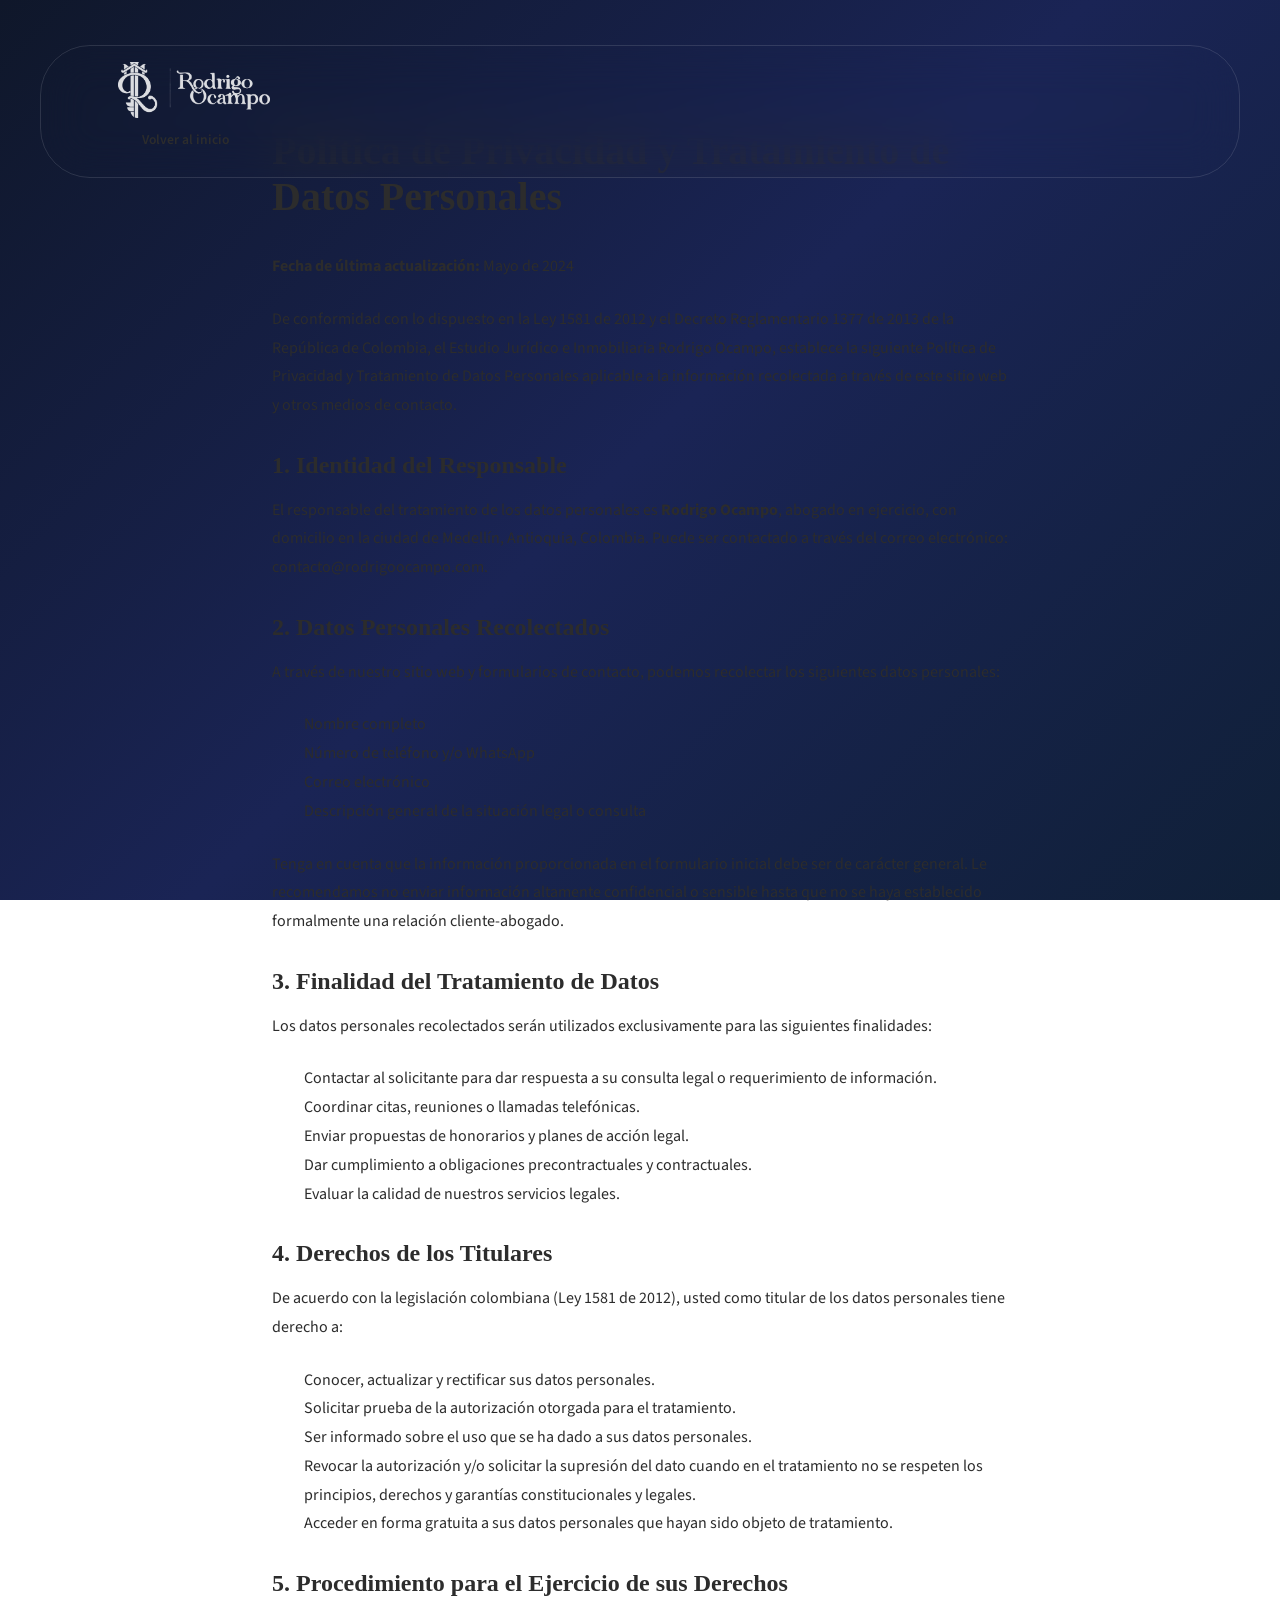
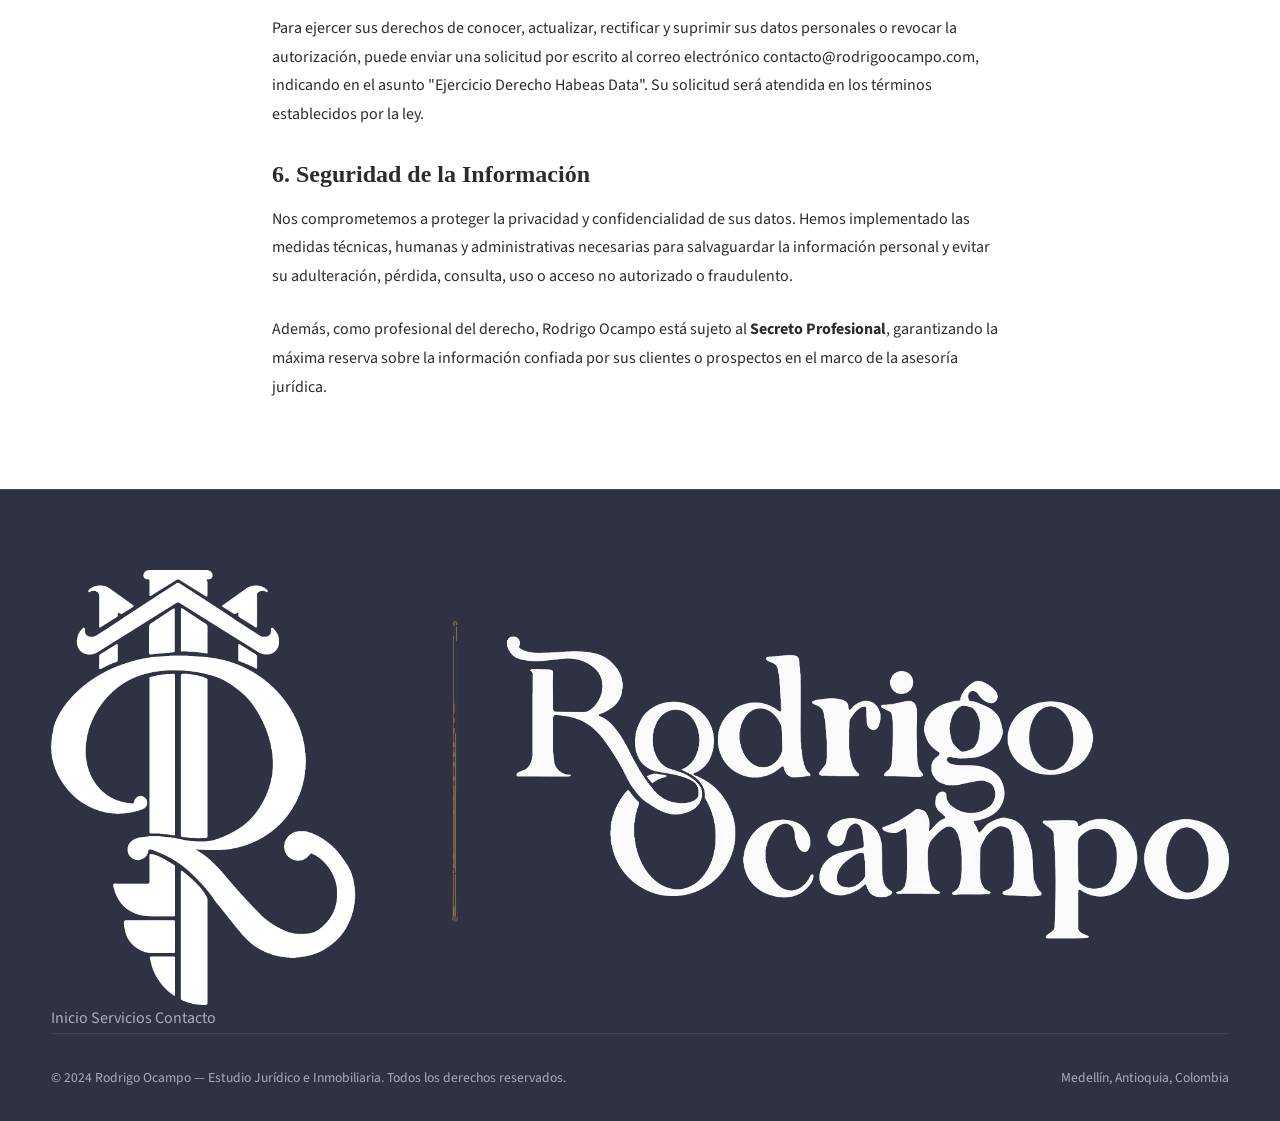
<file: Landing Page Rodrigo Ocampo/privacy.html>
<!DOCTYPE html>
<html lang="es">
<head>
    <meta charset="UTF-8">
    <meta name="viewport" content="width=device-width,initial-scale=1">
    <title>Política de Privacidad | Rodrigo Ocampo</title>
    <link href="https://fonts.googleapis.com/css2?family=Source+Sans+Pro:wght@400;600;700&display=swap" rel="stylesheet">
    <link rel="stylesheet" href="styles.css">
    <link rel="icon" href="assets/img/logo-icon.png" type="image/png">
    <style>
        .privacy-content {
            padding: 8rem 0 4rem;
            max-width: 800px;
            margin: 0 auto;
        }
        .privacy-content h1 {
            color: var(--color-primary);
            margin-bottom: 2rem;
            font-size: 2.5rem;
        }
        .privacy-content h2 {
            color: var(--color-secondary);
            margin-top: 2rem;
            margin-bottom: 1rem;
            font-size: 1.5rem;
        }
        .privacy-content p, .privacy-content ul {
            margin-bottom: 1.5rem;
            line-height: 1.8;
            color: var(--color-text);
        }
        .privacy-content ul {
            padding-left: 2rem;
        }
    </style>
</head>
<body>

<!-- HEADER -->
<header class="site-header" id="header" style="background-color: var(--color-primary);">
    <div class="container">
        <a href="index.html"><img src="assets/img/logo-lateral.png" alt="Rodrigo Ocampo" class="header-logo"></a>
        <div class="header-cta">
            <a href="index.html" class="btn btn-primary btn-sm">Volver al inicio</a>
        </div>
    </div>
</header>

<!-- PRIVACY CONTENT -->
<section class="privacy-content">
    <div class="container">
        <h1>Política de Privacidad y Tratamiento de Datos Personales</h1>
        <p><strong>Fecha de última actualización:</strong> Mayo de 2024</p>
        
        <p>De conformidad con lo dispuesto en la Ley 1581 de 2012 y el Decreto Reglamentario 1377 de 2013 de la República de Colombia, el Estudio Jurídico e Inmobiliaria Rodrigo Ocampo, establece la siguiente Política de Privacidad y Tratamiento de Datos Personales aplicable a la información recolectada a través de este sitio web y otros medios de contacto.</p>

        <h2>1. Identidad del Responsable</h2>
        <p>El responsable del tratamiento de los datos personales es <strong>Rodrigo Ocampo</strong>, abogado en ejercicio, con domicilio en la ciudad de Medellín, Antioquia, Colombia. Puede ser contactado a través del correo electrónico: contacto@rodrigoocampo.com.</p>

        <h2>2. Datos Personales Recolectados</h2>
        <p>A través de nuestro sitio web y formularios de contacto, podemos recolectar los siguientes datos personales:</p>
        <ul>
            <li>Nombre completo</li>
            <li>Número de teléfono y/o WhatsApp</li>
            <li>Correo electrónico</li>
            <li>Descripción general de la situación legal o consulta</li>
        </ul>
        <p>Tenga en cuenta que la información proporcionada en el formulario inicial debe ser de carácter general. Le recomendamos no enviar información altamente confidencial o sensible hasta que no se haya establecido formalmente una relación cliente-abogado.</p>

        <h2>3. Finalidad del Tratamiento de Datos</h2>
        <p>Los datos personales recolectados serán utilizados exclusivamente para las siguientes finalidades:</p>
        <ul>
            <li>Contactar al solicitante para dar respuesta a su consulta legal o requerimiento de información.</li>
            <li>Coordinar citas, reuniones o llamadas telefónicas.</li>
            <li>Enviar propuestas de honorarios y planes de acción legal.</li>
            <li>Dar cumplimiento a obligaciones precontractuales y contractuales.</li>
            <li>Evaluar la calidad de nuestros servicios legales.</li>
        </ul>

        <h2>4. Derechos de los Titulares</h2>
        <p>De acuerdo con la legislación colombiana (Ley 1581 de 2012), usted como titular de los datos personales tiene derecho a:</p>
        <ul>
            <li>Conocer, actualizar y rectificar sus datos personales.</li>
            <li>Solicitar prueba de la autorización otorgada para el tratamiento.</li>
            <li>Ser informado sobre el uso que se ha dado a sus datos personales.</li>
            <li>Revocar la autorización y/o solicitar la supresión del dato cuando en el tratamiento no se respeten los principios, derechos y garantías constitucionales y legales.</li>
            <li>Acceder en forma gratuita a sus datos personales que hayan sido objeto de tratamiento.</li>
        </ul>

        <h2>5. Procedimiento para el Ejercicio de sus Derechos</h2>
        <p>Para ejercer sus derechos de conocer, actualizar, rectificar y suprimir sus datos personales o revocar la autorización, puede enviar una solicitud por escrito al correo electrónico contacto@rodrigoocampo.com, indicando en el asunto "Ejercicio Derecho Habeas Data". Su solicitud será atendida en los términos establecidos por la ley.</p>

        <h2>6. Seguridad de la Información</h2>
        <p>Nos comprometemos a proteger la privacidad y confidencialidad de sus datos. Hemos implementado las medidas técnicas, humanas y administrativas necesarias para salvaguardar la información personal y evitar su adulteración, pérdida, consulta, uso o acceso no autorizado o fraudulento.</p>
        <p>Además, como profesional del derecho, Rodrigo Ocampo está sujeto al <strong>Secreto Profesional</strong>, garantizando la máxima reserva sobre la información confiada por sus clientes o prospectos en el marco de la asesoría jurídica.</p>
    </div>
</section>

<!-- FOOTER -->
<footer class="site-footer" id="footer">
    <div class="container">
        <div class="footer-top">
            <img src="assets/img/logo-lateral.png" alt="Rodrigo Ocampo" class="footer-logo">
            <div class="footer-links">
                <a href="index.html#inicio">Inicio</a>
                <a href="index.html#servicios">Servicios</a>
                <a href="index.html#contacto">Contacto</a>
            </div>
        </div>
        <div class="footer-bottom">
            <span>&copy; 2024 Rodrigo Ocampo — Estudio Jurídico e Inmobiliaria. Todos los derechos reservados.</span>
            <span>Medellín, Antioquia, Colombia</span>
        </div>
    </div>
</footer>

<script src="script.js"></script>
</body>
</html>
</file>
<file: Landing Page Rodrigo Ocampo/styles.css>
/* Main Styles */

/* --- RESET & BASE --- */
*,*::before,*::after{box-sizing:border-box;margin:0;padding:0}
html{scroll-behavior:smooth;font-size:16px}
body{font-family:'Source Sans Pro',sans-serif;color:#2c2c2c;background:linear-gradient(135deg,#0f172a 0%,#1a2455 50%,#102038 100%);background-attachment:fixed;line-height:1.7;overflow-x:hidden}
img{max-width:100%;display:block}
a{text-decoration:none;color:inherit;transition:all .3s ease}
ul{list-style:none}
button{border:none;cursor:pointer;font-family:inherit}

/* --- CSS CUSTOM PROPERTIES --- */
:root{
  --navy-dark:#172041;
  --navy:#1b2d66;
  --navy-light:#243a7a;
  --gold:#c5a763;
  --gold-light:#d4bc82;
  --gold-dark:#a8893e;
  --taupe:#92786f;
  --bg:#f5f2ed;
  --bg-alt:#eae5dd;
  --bg-card:#f0ece6;
  --text:#2c2c2c;
  --text-light:#6b6b6b;
  --white:#ffffff;
  --font-heading:'Playfair Display',serif;
  --font-body:'Source Sans Pro',sans-serif;
  --radius:12px;
  --radius-lg:20px;
  --radius-pill:50px;
  --transition:.35s cubic-bezier(.4,0,.2,1);
  --shadow:0 4px 24px rgba(0,0,0,.06);
  --shadow-lg:0 8px 40px rgba(0,0,0,.1);
  --container:1200px;
  --space-xs:.5rem;
  --space-sm:1rem;
  --space-md:2rem;
  --space-lg:3rem;
  --space-xl:5rem;
  --space-2xl:7rem;
}

/* --- TYPOGRAPHY --- */
h1,h2,h3,h4,h5{font-family:var(--font-heading);font-weight:700;line-height:1.15;color:var(--white)}
h1{font-size:clamp(2.4rem,5vw,4rem)}
h2{font-size:clamp(2rem,4vw,3.2rem)}
h3{font-size:clamp(1.2rem,2vw,1.5rem)}
.gold{color:var(--gold)}

/* --- CONTAINER --- */
.container{width:min(var(--container),92%);margin-inline:auto}

/* --- BUTTONS --- */
.btn{display:inline-flex;align-items:center;gap:.6rem;font-family:var(--font-body);font-weight:600;font-size:.95rem;padding:.9em 2em;border-radius:var(--radius-pill);transition:var(--transition);cursor:pointer;text-decoration:none;border:2px solid transparent}
.btn-gold{background:var(--gold);color:var(--white);border-color:var(--gold);box-shadow:0 8px 32px rgba(201,168,76,0.45)}
.btn-gold:hover{background:var(--gold-dark);border-color:var(--gold-dark);transform:translateY(-2px);box-shadow:0 16px 48px rgba(201,168,76,0.6)}
.btn-outline{background:transparent;color:var(--navy-dark);border:2px solid var(--navy-dark)}
.btn-outline:hover{background:var(--navy-dark);color:var(--white);transform:translateY(-2px)}
.btn-outline-light{background:transparent;color:var(--white);border:2px solid rgba(255,255,255,.3)}
.btn-outline-light:hover{background:rgba(255,255,255,.1);border-color:rgba(255,255,255,.6)}
.btn-whatsapp{background:#25d366;color:var(--white);border-color:#25d366}
.btn-whatsapp:hover{background:#20bd5a;border-color:#20bd5a;transform:translateY(-2px)}
.btn-arrow{width:2.6rem;height:2.6rem;border-radius:50%;background:var(--white);display:inline-flex;align-items:center;justify-content:center;flex-shrink:0;transition:var(--transition)}
.btn-arrow svg{width:1rem;height:1rem;transform:rotate(-45deg)}
.btn-gold .btn-arrow{background:rgba(255,255,255,.25)}
.btn-gold:hover .btn-arrow{background:rgba(255,255,255,.4)}

/* --- SECTION TAG --- */
.section-tag{display:inline-flex;padding:.45em 1.2em;border:1px solid rgba(197,167,99,.3);border-radius:var(--radius-pill);font-size:.8rem;font-weight:600;letter-spacing:.08em;text-transform:uppercase;color:var(--gold);margin-bottom:var(--space-md);background:rgba(197,167,99,.1)}

/* --- TOP BAR --- */
.top-bar{position:absolute;top:0;left:0;width:100%;background:rgba(255,255,255,0.03);border-bottom:1px solid rgba(255,255,255,0.08);color:rgba(255,255,255,0.8);font-size:0.85rem;padding:0.4rem 0;z-index:1001}
.top-bar-inner{display:flex;justify-content:flex-end;align-items:center;gap:1.5rem}
.top-bar-item{display:flex;align-items:center;gap:0.4rem}
.top-bar-item a{font-weight:600;letter-spacing:0.5px;transition:var(--transition)}
.top-bar-item a:hover{color:var(--gold)}
.top-bar-item svg{color:var(--gold)}
.top-bar-social{gap:1rem;margin-left:1rem;padding-left:1.5rem;border-left:1px solid rgba(255,255,255,0.15)}
.top-bar-social a{color:rgba(255,255,255,0.8);display:flex;align-items:center;justify-content:center}
.top-bar-social a:hover{color:var(--gold);transform:scale(1.1)}

/* --- HEADER --- */
.site-header{position:fixed;top:2.8rem;left:50%;transform:translateX(-50%);width:min(1200px,95%);z-index:1000;padding:1rem 2rem;transition:var(--transition);background:rgba(255,255,255,0.07);backdrop-filter:blur(24px);-webkit-backdrop-filter:blur(24px);border:1px solid rgba(255,255,255,0.12);border-radius:50px}
.site-header.scrolled{top:1rem;padding:0.8rem 2rem;background:rgba(255,255,255,0.1);box-shadow:0 8px 32px rgba(0,0,0,0.2)}
.header-inner{position:relative;z-index:5;display:flex;align-items:center;justify-content:space-between;width:100%}
.header-logo{height:3.5rem;width:auto;filter:brightness(0) invert(1) opacity(0.85);transition:var(--transition)}
.header-logo:hover{opacity:1}
.header-nav{display:flex;align-items:center;gap:2.5rem}
.header-nav a{color:rgba(255,255,255,.8);font-weight:500;font-size:.9rem;transition:var(--transition)}
.header-nav a:hover{color:var(--gold-light)}
.header-cta .btn{padding:.6em 1.6em;font-size:.85rem}
.hamburger{display:none;flex-direction:column;gap:5px;cursor:pointer;padding:4px;z-index:1001;background:transparent;border:none;-webkit-tap-highlight-color:transparent;outline:none}
.hamburger span{width:24px;height:2px;background:var(--white);transition:var(--transition);display:block}
.hamburger.active span:nth-child(1){transform:rotate(45deg) translate(5px,5px)}
.hamburger.active span:nth-child(2){opacity:0}
.hamburger.active span:nth-child(3){transform:rotate(-45deg) translate(5px,-5px)}

/* Mobile nav overlay */
.mobile-nav{position:fixed;top:0;left:0;width:100%;height:100vh;background:rgba(23,32,65,.97);backdrop-filter:blur(20px);display:flex;flex-direction:column;align-items:center;justify-content:center;gap:2rem;z-index:999;opacity:0;pointer-events:none;transition:var(--transition)}
.mobile-nav.active{opacity:1;pointer-events:all}
.mobile-nav a{color:var(--white);font-family:var(--font-heading);font-size:1.8rem;transition:var(--transition)}
.mobile-nav a:hover{color:var(--gold)}

/* --- HERO --- */
.hero{position:relative;padding-top:60px;overflow:hidden;color:var(--white);background:url('assets/img/hero-bg-law.png') center/cover no-repeat;padding-bottom:var(--space-xl)}
.hero::before{content:'';position:absolute;top:0;left:0;width:100%;height:100%;background:linear-gradient(135deg, rgba(15,23,42,0.6) 0%, rgba(26,36,85,0.5) 50%, rgba(16,32,56,0.6) 100%);z-index:0}
.glass-blob{position:fixed;border-radius:50%;filter:blur(100px);z-index:0;opacity:0.5;pointer-events:none}
.blob-1{top:-5%;left:-5%;width:600px;height:600px;background:#1e3a8a;}
.blob-2{top:50%;right:-5%;width:500px;height:500px;background:#c5a763;opacity:0.2;}
.blob-3{bottom:10%;left:25%;width:700px;height:700px;background:#172041;}
.blob-4{width:600px;height:600px;background:#1a3a8f;top:5%;right:-150px;opacity:0.45;filter:blur(110px);}

.hero .container, .hero-stats-bar{position:relative;z-index:5}
.glass-card{background:rgba(255,255,255,0.08);backdrop-filter:blur(20px);-webkit-backdrop-filter:blur(20px);border:1px solid rgba(255,255,255,0.15);border-radius:24px;padding:var(--space-xl);margin:var(--space-sm) 0}

.hero-inner{display:grid;grid-template-columns:1fr 1fr;gap:4rem;align-items:center;min-height:60vh}
.hero-content{padding-bottom:3rem}
.hero-badge{display:inline-flex;align-items:center;gap:0.6rem;background:rgba(255,255,255,0.1);border:1px solid rgba(255,255,255,0.2);padding:0.4rem 1.2rem;border-radius:2rem;font-size:0.85rem;margin-bottom:1.5rem;color:rgba(255,255,255,0.9)}
.badge-dot{display:inline-block;width:8px;height:8px;border-radius:50%;background:#25d366;box-shadow:0 0 0 0 rgba(37,211,102,0.7);animation:pulse 2s infinite;}
@keyframes pulse{
  0%{box-shadow:0 0 0 0 rgba(37,211,102,0.7)}
  70%{box-shadow:0 0 0 8px rgba(37,211,102,0)}
  100%{box-shadow:0 0 0 0 rgba(37,211,102,0)}
}
.hero-title{font-family:var(--font-heading);font-size:clamp(2rem, 3vw, 3rem);line-height:1.1;margin-bottom:1.5rem;color:var(--white)}
.hero-tagline{font-size:clamp(1.1rem, 1.5vw, 1.25rem);color:rgba(255,255,255,0.8);max-width:500px;margin-bottom:2.5rem;line-height:1.6}
.hero-cta{display:flex}
.btn-hero-pill{display:inline-flex;align-items:center;background:var(--white);padding:0.4rem 0.4rem 0.4rem 1.5rem;border-radius:3rem;text-decoration:none;transition:var(--transition);color:var(--navy-dark)}
.btn-hero-pill .btn-text{font-weight:700;font-size:1rem;margin-right:1rem}
.btn-hero-pill .btn-circle-arrow{display:flex;align-items:center;justify-content:center;background:var(--gold);color:var(--white);width:40px;height:40px;border-radius:50%;transition:var(--transition)}
.btn-hero-pill:hover{transform:translateY(-3px);box-shadow:0 10px 20px rgba(0,0,0,0.2)}
.btn-hero-pill:hover .btn-circle-arrow{background:var(--gold-light);transform:rotate(45deg)}

/* --- HERO SOCIAL LINKS --- */
.social-links {
  display: flex;
  align-items: center;
  gap: 12px;
  margin-top: 24px;
  flex-wrap: wrap;
}
.social-label {
  font-size: 0.75rem;
  letter-spacing: 1.5px;
  text-transform: uppercase;
  color: rgba(255,255,255,0.45);
  margin-right: 4px;
}
.social-btn {
  display: flex;
  align-items: center;
  gap: 8px;
  padding: 10px 18px;
  border-radius: 40px;
  font-size: 0.82rem;
  font-weight: 700;
  text-decoration: none;
  letter-spacing: 0.5px;
  transition: all 0.3s;
  background: rgba(255,255,255,0.08);
  backdrop-filter: blur(10px);
  border: 1px solid rgba(255,255,255,0.15);
  color: white;
}
.social-btn:hover { transform: translateY(-2px); }
.linkedin:hover  { background: rgba(0,119,181,0.4);  border-color: #0077b5; }
.instagram:hover { background: rgba(228,64,95,0.4);  border-color: #e4405f; }

.hero-photo-wrapper{position:relative;height:100%;min-height:500px;display:flex;align-items:flex-end;justify-content:center}
.hero-photo{position:absolute;bottom:-80px;right:-40px;height:120%;width:auto;z-index:2;display:flex;align-items:flex-end;justify-content:center;pointer-events:none}
.hero-photo img{height:100%;width:auto;display:block;border-radius:0;-webkit-mask-image:linear-gradient(to top, transparent 0%, rgba(0,0,0,1) 15%);mask-image:linear-gradient(to top, transparent 0%, rgba(0,0,0,1) 15%);object-fit:contain}

/* HERO STATS */
.hero-stats-bar{margin:0 auto var(--space-md) auto;max-width:min(var(--container),92%);border-radius:20px;background:rgba(255,255,255,0.06);backdrop-filter:blur(24px);-webkit-backdrop-filter:blur(24px);border:1px solid rgba(255,255,255,0.1);padding:var(--space-md) var(--space-lg);position:relative;z-index:10}
.hero-stats-grid{display:grid;grid-template-columns:repeat(4,1fr);gap:1.5rem}
.hero-stat{display:flex;align-items:center;gap:1rem;position:relative}
.hero-stat:not(:last-child)::after{content:'';position:absolute;right:-0.75rem;top:10%;height:80%;width:1px;background:rgba(255,255,255,0.1)}
.hero-stat-icon{color:var(--white);opacity:0.8;display:flex;align-items:center}
.hero-stat-info{display:flex;flex-direction:column;text-align:left}
.hero-stat-number{font-family:var(--font-heading);font-size:2.2rem;font-weight:700;color:var(--white);line-height:1}
.hero-stat-number span{font-size:1.5rem;font-weight:400;color:var(--gold)}
.hero-stat-label{font-size:0.85rem;color:rgba(255,255,255,0.7);margin-top:0.3rem}
.stats-bar{display:none}

/* --- ABOUT --- */
.about{padding:var(--space-2xl) 0;background:transparent;position:relative;z-index:2;overflow:hidden}
.about::before{content:'';position:absolute;top:0;left:0;width:100%;height:100%;background:linear-gradient(to bottom, #111a3b 0%, transparent 20%, transparent 80%, #111a3b 100%), url('assets/img/bg-law-1.png') center/cover no-repeat fixed;opacity:0.15;z-index:-1;filter:grayscale(100%)}
.about-content{text-align:center;max-width:900px;margin:0 auto;background:rgba(255,255,255,0.06);backdrop-filter:blur(20px);-webkit-backdrop-filter:blur(20px);border:1px solid rgba(255,255,255,0.12);border-radius:24px;padding:var(--space-xl)}
.about-title{font-size:clamp(2rem,4vw,3rem);line-height:1.3;margin-bottom:var(--space-md);color:var(--white)}
.about-title .inline-img{display:inline-block;width:clamp(60px,8vw,100px);height:clamp(30px,4vw,45px);border-radius:var(--radius-pill);overflow:hidden;vertical-align:middle;margin:0 .3rem;position:relative;top:-2px}
.about-title .inline-img img{width:100%;height:100%;object-fit:cover}
.about-text{color:rgba(255,255,255,0.7);font-size:1.05rem;line-height:1.8;margin-bottom:var(--space-lg);max-width:700px;margin-inline:auto}
.about-buttons{display:flex;gap:var(--space-sm);justify-content:center;flex-wrap:wrap}

/* --- SERVICES --- */
.services{padding:var(--space-2xl) 0;background:transparent;position:relative;z-index:2;overflow:hidden}
.services::before{content:'';position:absolute;top:0;left:0;width:100%;height:100%;background:linear-gradient(to bottom, #111a3b 0%, transparent 20%, transparent 80%, #111a3b 100%), url('assets/img/bg-law-2.png') center/cover no-repeat fixed;opacity:0.12;z-index:-1;filter:grayscale(100%)}
.services-header{text-align:center;margin-bottom:var(--space-xl)}
.services-header h2{color:var(--white)}
.services-grid{display:grid;grid-template-columns:repeat(3,1fr);gap:var(--space-md)}
.service-card{background:rgba(255,255,255,0.07);backdrop-filter:blur(20px);-webkit-backdrop-filter:blur(20px);border:1px solid rgba(255,255,255,0.12);border-radius:var(--radius-lg);overflow:hidden;transition:var(--transition)}
.service-card:hover{transform:translateY(-6px);box-shadow:0 20px 60px rgba(0,0,0,0.3);background:rgba(255,255,255,0.12)}
.service-card-img{width:100%;height:220px;overflow:hidden}
.service-card-img img{width:100%;height:100%;object-fit:cover;transition:var(--transition)}
.service-card:hover .service-card-img img{transform:scale(1.05)}
.service-card-body{padding:var(--space-md)}
.service-card h3{margin-bottom:.5rem;color:var(--white)}
.service-card p{color:rgba(255,255,255,0.65);font-size:.9rem;line-height:1.6}

/* --- WHY CHOOSE --- */
.why-choose{padding:var(--space-2xl) 0;background:transparent;position:relative;z-index:2;overflow:hidden}
.why-choose::before{content:'';position:absolute;top:0;left:0;width:100%;height:100%;background:linear-gradient(to bottom, #111a3b 0%, transparent 20%, transparent 80%, #111a3b 100%), url('assets/img/bg-law-3.png') center/cover no-repeat fixed;opacity:0.12;z-index:-1;filter:grayscale(100%)}
.why-header{margin-bottom:var(--space-xl)}
.why-header h2{margin-bottom:0;color:var(--white)}
.why-grid{display:grid;grid-template-columns:repeat(2,1fr);gap:var(--space-md)}
.why-card{background:rgba(255,255,255,0.07);backdrop-filter:blur(20px);-webkit-backdrop-filter:blur(20px);border:1px solid rgba(255,255,255,0.12);padding:var(--space-lg);border-radius:var(--radius-lg);box-shadow:0 8px 32px rgba(0,0,0,0.2);transition:var(--transition)}
.why-card:hover{transform:translateY(-5px);box-shadow:0 20px 50px rgba(0,0,0,0.3);background:rgba(255,255,255,0.12)}
.why-icon{width:3.2rem;height:3.2rem;background:rgba(197,167,99,0.2);backdrop-filter:blur(8px);-webkit-backdrop-filter:blur(8px);border:1px solid rgba(197,167,99,0.4);border-radius:50%;display:flex;align-items:center;justify-content:center;margin-bottom:var(--space-sm);color:var(--gold)}
.why-icon svg{width:1.4rem;height:1.4rem}
.why-card h3{margin-bottom:.5rem;color:var(--white)}
.why-card p{color:rgba(255,255,255,0.65);font-size:.9rem;line-height:1.7}

/* --- PROCESS --- */
.process{padding:var(--space-2xl) 0;background:transparent;color:var(--white);position:relative;overflow:hidden;z-index:2}
.process::before{content:'';position:absolute;top:0;left:0;width:100%;height:100%;background:linear-gradient(to bottom, #111a3b 0%, transparent 20%, transparent 80%, #111a3b 100%), url('assets/img/bg-law-4.png') center/cover no-repeat fixed;opacity:0.12;z-index:-1;filter:grayscale(100%)}
.process-inner{display:grid;grid-template-columns:1fr 1fr;gap:var(--space-xl);align-items:center}
.process-header .section-tag{border-color:rgba(255,255,255,.2);color:rgba(255,255,255,.6)}
.process-header h2{color:var(--white);margin-bottom:var(--space-lg)}
.process-steps{display:flex;flex-direction:column;gap:var(--space-md)}
.process-step{display:flex;align-items:flex-start;gap:var(--space-sm)}
.step-icon{width:3rem;height:3rem;border-radius:50%;background:var(--gold);display:flex;align-items:center;justify-content:center;flex-shrink:0;color:var(--white)}
.step-icon svg{width:1.2rem;height:1.2rem}
.step-content h3{color:var(--white);font-size:1.1rem;margin-bottom:.3rem}
.step-content p{color:rgba(255,255,255,.6);font-size:.9rem;line-height:1.6}
.process-image{border-radius:var(--radius-lg);overflow:hidden;box-shadow:var(--shadow-lg)}
.process-image img{width:100%;height:100%;object-fit:cover}

/* --- TESTIMONIALS --- */
.testimonials{padding:var(--space-2xl) 0;background:transparent;position:relative;z-index:2;overflow:hidden}
.testimonials::before{content:'';position:absolute;top:0;left:0;width:100%;height:100%;background:linear-gradient(to bottom, #111a3b 0%, transparent 20%, transparent 80%, #111a3b 100%), url('assets/img/bg-law-1.png') center/cover no-repeat fixed;opacity:0.1;z-index:-1;filter:grayscale(100%)}
.testimonials-header{text-align:center;margin-bottom:var(--space-xl)}
.testimonials-header h2{color:var(--white)}
.testimonial-grid{display:grid;grid-template-columns:repeat(auto-fit,minmax(300px,1fr));gap:var(--space-md)}
.testimonial-card{background:rgba(255,255,255,0.07);backdrop-filter:blur(20px);-webkit-backdrop-filter:blur(20px);border:1px solid rgba(255,255,255,0.12);border-radius:var(--radius-lg);padding:var(--space-lg);text-align:center;transition:var(--transition)}
.testimonial-card:hover{box-shadow:0 20px 50px rgba(0,0,0,0.3);transform:translateY(-3px);background:rgba(255,255,255,0.12)}
.testimonial-stars{display:flex;justify-content:center;gap:.2rem;margin-bottom:var(--space-sm);color:var(--gold)}
.testimonial-stars svg{width:1rem;height:1rem}
.testimonial-text{font-style:italic;color:rgba(255,255,255,0.8);font-size:.95rem;line-height:1.8;margin-bottom:var(--space-md)}
.testimonial-author{display:flex;align-items:center;justify-content:center;gap:.8rem}
.testimonial-avatar{width:2.5rem;height:2.5rem;border-radius:50%;background:var(--gold);display:flex;align-items:center;justify-content:center;color:var(--white);font-family:var(--font-heading);font-size:1rem;font-weight:700}
.testimonial-name{font-weight:700;font-size:.9rem;color:var(--white)}
.testimonial-role{font-size:.8rem;color:rgba(255,255,255,0.5)}

/* --- COBERTURA --- */
.cobertura{padding:var(--space-2xl) 0;background:transparent;position:relative;z-index:2;overflow:hidden}
.cobertura::before{content:'';position:absolute;top:0;left:0;width:100%;height:100%;background:linear-gradient(to bottom, #111a3b 0%, transparent 20%, transparent 80%, #111a3b 100%), url('assets/img/bg-law-2.png') center/cover no-repeat fixed;opacity:0.12;z-index:-1;filter:grayscale(100%)}
.cobertura-header{text-align:center;margin-bottom:1rem}
.cobertura-header h2{color:var(--white)}
#map{height:500px;border-radius:20px;width:100%;z-index:1}

/* --- CTA SECTION --- */
.cta-section{padding:var(--space-2xl) 0;background:transparent;position:relative;z-index:2;overflow:hidden}
.cta-section::before{content:'';position:absolute;top:0;left:0;width:100%;height:100%;background:linear-gradient(to bottom, #111a3b 0%, transparent 20%, transparent 80%, #111a3b 100%), url('assets/img/bg-law-3.png') center/cover no-repeat fixed;opacity:0.12;z-index:-1;filter:grayscale(100%)}
.cta-inner{display:grid;grid-template-columns:1fr 1fr;gap:var(--space-xl);align-items:center;background:rgba(255,255,255,0.07);backdrop-filter:blur(20px);-webkit-backdrop-filter:blur(20px);border:1px solid rgba(255,255,255,0.12);border-radius:24px;padding:var(--space-xl)}
.cta-image{border-radius:var(--radius-lg);overflow:hidden}
.cta-image img{width:100%;height:100%;object-fit:cover}
.cta-content h2{margin-bottom:var(--space-sm);color:var(--white)}
.cta-content p{color:rgba(255,255,255,0.7);margin-bottom:var(--space-lg);font-size:1.05rem;line-height:1.8}
.cta-buttons{display:flex;gap:var(--space-sm);flex-wrap:wrap}

/* --- CONTACT FORM --- */
.contact{padding:var(--space-2xl) 0;background:transparent;color:var(--white);position:relative;z-index:2;overflow:hidden}
.contact::before{content:'';position:absolute;top:0;left:0;width:100%;height:100%;background:linear-gradient(to bottom, #111a3b 0%, transparent 20%, transparent 80%, #111a3b 100%), url('assets/img/bg-law-4.png') center/cover no-repeat fixed;opacity:0.12;z-index:-1;filter:grayscale(100%)}
.contact-header{text-align:center;margin-bottom:var(--space-xl)}
.contact-header h2{color:var(--white)}
.contact-header p{color:rgba(255,255,255,.6)}
.contact-grid{display:grid;grid-template-columns:1fr 1fr;gap:var(--space-xl)}
.contact-info h3{color:var(--white);margin-bottom:var(--space-md);font-size:1.3rem}
.contact-detail{display:flex;align-items:flex-start;gap:.8rem;margin-bottom:var(--space-md);color:rgba(255,255,255,.7);font-size:.95rem}
.contact-detail svg{width:1.3rem;height:1.3rem;color:var(--gold);flex-shrink:0;margin-top:.2rem}
.contact-form{display:flex;flex-direction:column;gap:var(--space-sm)}
.form-group label{display:block;color:rgba(255,255,255,.7);font-size:.85rem;margin-bottom:.4rem;font-weight:500}
.form-group input,.form-group select,.form-group textarea{width:100%;padding:.8rem 1rem;border-radius:var(--radius);border:1px solid rgba(255,255,255,.15);background:rgba(255,255,255,.06);color:var(--white);font-family:var(--font-body);font-size:.95rem;transition:var(--transition)}
.form-group input:focus,.form-group select:focus,.form-group textarea:focus{outline:none;border-color:var(--gold);background:rgba(255,255,255,.1)}
.form-group textarea{resize:vertical;min-height:100px}
.form-group select option{background:var(--navy-dark);color:var(--white)}
.checkbox-group{display:flex;flex-direction:row;align-items:flex-start;gap:0.8rem;margin-top:0.5rem}
.checkbox-group input[type="checkbox"]{width:auto;margin-top:0.25rem;cursor:pointer}
.checkbox-group label{display:inline;font-size:0.8rem;line-height:1.4;margin-bottom:0;color:rgba(255,255,255,0.7)}
.checkbox-group label a{color:var(--gold);text-decoration:underline}
.form-submit{margin-top:var(--space-sm)}

/* --- FOOTER --- */
.site-footer{background:rgba(10,15,35,0.85);backdrop-filter:blur(20px);-webkit-backdrop-filter:blur(20px);color:rgba(255,255,255,.6);padding:var(--space-xl) 0 var(--space-md);border-top:1px solid rgba(255,255,255,.1);position:relative;z-index:2}
.footer-grid{display:grid;grid-template-columns:1.5fr 1fr 1fr 1.2fr;gap:var(--space-lg);margin-bottom:var(--space-xl)}
.footer-brand .header-logo{margin-bottom:var(--space-sm)}
.footer-brand p{font-size:.9rem;line-height:1.7;max-width:280px}
.footer-col h4{color:var(--white);font-family:var(--font-heading);font-size:1rem;margin-bottom:var(--space-md)}
.footer-col a{display:block;margin-bottom:.6rem;font-size:.9rem;transition:var(--transition)}
.footer-col a:hover{color:var(--gold-light)}
.footer-bottom{border-top:1px solid rgba(255,255,255,.08);padding-top:var(--space-md);display:flex;align-items:center;justify-content:space-between;flex-wrap:wrap;gap:var(--space-sm);font-size:.85rem}

/* --- WHATSAPP FLOAT --- */
.wa-float{position:fixed;bottom:1.5rem;right:1.5rem;width:3.5rem;height:3.5rem;background:#25d366;border-radius:50%;display:flex;align-items:center;justify-content:center;box-shadow:0 4px 16px rgba(37,211,102,.35);z-index:900;transition:var(--transition)}
.wa-float:hover{transform:scale(1.1);box-shadow:0 6px 24px rgba(37,211,102,.45)}
.wa-float svg{width:1.6rem;height:1.6rem;fill:var(--white)}

/* --- SCROLL ANIMATIONS --- */
.fade-in{opacity:0;transform:translateY(30px);transition:opacity .6s ease,transform .6s ease}
.fade-in.visible{opacity:1;transform:translateY(0)}
.fade-in-left{opacity:0;transform:translateX(-30px);transition:opacity .6s ease,transform .6s ease}
.fade-in-left.visible{opacity:1;transform:translateX(0)}
.fade-in-right{opacity:0;transform:translateX(30px);transition:opacity .6s ease,transform .6s ease}
.fade-in-right.visible{opacity:1;transform:translateX(0)}

/* --- RESPONSIVE --- */

/* ── TABLET (≤ 1024px) ── */
@media(max-width:1024px){
  /* Hero */
  .hero-inner{grid-template-columns:1fr;gap:1.5rem;text-align:center;padding-top:2rem;min-height:auto}
  .hero-badge{margin:0 auto 1rem}
  .hero-tagline{margin:0 auto 2rem;max-width:100%}
  .hero-cta{justify-content:center}
  .hero-content{padding-bottom:1.5rem}
  .social-links{justify-content:center}

  /* Hero photo — switch from absolute to flow */
  .hero-photo-wrapper{min-height:auto;height:auto}
  .hero-photo{position:relative;right:auto;bottom:auto;height:auto;width:100%;max-width:100%;justify-content:center}
  .hero-photo img{height:auto;max-height:420px;width:auto;margin:0 auto;-webkit-mask-image:linear-gradient(to top, transparent 0%, rgba(0,0,0,1) 10%);mask-image:linear-gradient(to top, transparent 0%, rgba(0,0,0,1) 10%)}

  /* Stats */
  .hero-stats-grid{grid-template-columns:repeat(2,1fr);gap:1.5rem}
  .hero-stat:nth-child(2)::after{display:none}

  /* Services */
  .services-grid{grid-template-columns:repeat(2,1fr)}

  /* Process */
  .process-inner{grid-template-columns:1fr}
  .process-image{max-height:none}
  .process-image img{height:auto;object-fit:contain}

  /* CTA */
  .cta-inner{grid-template-columns:1fr}
  .cta-image{max-height:none}
  .cta-image img{height:auto;object-fit:contain}

  /* Contact */
  .contact-grid{grid-template-columns:1fr}

  /* Footer */
  .footer-grid{grid-template-columns:repeat(2,1fr)}
}

/* ── MOBILE (≤ 768px) ── */
@media(max-width:768px){
  /* Shrink all spacing globally */
  :root{
    --space-sm:0.75rem;
    --space-md:1.25rem;
    --space-lg:1.75rem;
    --space-xl:2.25rem;
    --space-2xl:3rem;
  }

  /* Typography — tighter for mobile */
  h1{font-size:1.75rem !important}
  h2{font-size:1.5rem !important}
  h3{font-size:1.1rem !important}
  .hero-title{font-size:1.75rem !important;margin-bottom:1rem}
  .hero-tagline{font-size:1rem !important;margin-bottom:1.5rem !important;line-height:1.5}
  .about-title{font-size:1.5rem !important;line-height:1.3}
  .about-text{font-size:0.95rem}

  /* Top bar hide on mobile to save space, or keep it */
  .top-bar{display:none}

  /* Header — full width bar, flush to top */
  .site-header{top:0;left:0;transform:none;width:100%;border-radius:0;padding:0.7rem 1rem;border:none;border-bottom:1px solid rgba(255,255,255,0.1)}
  .site-header.scrolled{top:0;padding:0.6rem 1rem;border-radius:0}
  .header-logo{height:2.5rem}
  .header-nav{display:none}
  .header-cta{display:none}
  .hamburger{display:flex}

  /* Mobile nav — slightly smaller text */
  .mobile-nav a{font-size:1.4rem}
  .mobile-nav{gap:1.5rem}

  /* Hero section */
  .hero{padding-top:3.5rem;padding-bottom:var(--space-md)}
  .glass-card{padding:var(--space-lg) var(--space-md);border-radius:16px;margin:0}
  .hero-inner{gap:1rem}
  .hero-badge{font-size:0.75rem;padding:0.3rem 1rem}

  /* Hero photo on mobile */
  .hero-photo img{max-height:300px}

  /* Hero CTA pill */
  .btn-hero-pill .btn-text{font-size:0.9rem;margin-right:0.75rem}
  .btn-hero-pill{padding:0.35rem 0.35rem 0.35rem 1.2rem}
  .btn-hero-pill .btn-circle-arrow{width:36px;height:36px}

  /* Social links */
  .social-links{gap:8px;margin-top:16px}
  .social-btn{padding:8px 14px;font-size:0.75rem}
  .social-label{font-size:0.7rem;width:100%;margin-bottom:2px}

  /* Stats bar */
  .hero-stats-bar{padding:var(--space-md);border-radius:16px}
  .hero-stat-number{font-size:1.6rem}
  .hero-stat-number span{font-size:1.1rem}
  .hero-stat-label{font-size:0.75rem}
  .hero-stat-icon svg{width:20px;height:20px}

  /* About */
  .about-content{padding:var(--space-lg) var(--space-md);border-radius:16px}

  /* Services */
  .services-grid{grid-template-columns:1fr;gap:var(--space-md)}
  .service-card-img{height:160px}
  .service-card-body{padding:var(--space-md)}
  .service-card p{font-size:0.85rem}

  /* Why choose */
  .why-grid{grid-template-columns:1fr;gap:var(--space-md)}
  .why-card{padding:var(--space-md)}
  .why-icon{width:2.5rem;height:2.5rem;font-size:1rem}

  /* Process steps */
  .step-icon{width:2.5rem;height:2.5rem;font-size:0.85rem}
  .step-content h3{font-size:1rem !important}
  .step-content p{font-size:0.85rem}
  .process-image{max-height:none;border-radius:12px}
  .process-image img{height:auto;object-fit:contain}

  /* Testimonials */
  .testimonial-grid{grid-template-columns:1fr}
  .testimonial-card{padding:var(--space-md)}
  .testimonial-text{font-size:0.9rem;line-height:1.65}

  /* Map */
  #map{height:280px;border-radius:12px}
  .map-container{padding:var(--space-sm) !important;border-radius:16px !important}

  /* CTA */
  .cta-inner{padding:var(--space-lg) var(--space-md);border-radius:16px}
  .cta-image{max-height:none;border-radius:12px}
  .cta-image img{height:auto;object-fit:contain}
  .cta-content p{font-size:0.95rem}

  /* Contact */
  .contact-detail{font-size:0.9rem;margin-bottom:var(--space-sm)}
  .form-group input,.form-group select,.form-group textarea{padding:0.7rem 0.85rem;font-size:0.9rem}

  /* Buttons — full width on mobile */
  .btn{padding:0.8em 1.5em;font-size:0.85rem}
  .about-buttons{flex-direction:column;align-items:stretch}
  .about-buttons .btn{justify-content:center}
  .cta-buttons{flex-direction:column;align-items:stretch}
  .cta-buttons .btn{justify-content:center}

  /* Footer */
  .footer-grid{grid-template-columns:1fr;gap:var(--space-lg)}
  .footer-brand p{max-width:100%}
  .footer-bottom{flex-direction:column;text-align:center;gap:0.5rem;font-size:0.8rem}

  /* WhatsApp floating — slightly smaller on mobile */
  .wa-float{width:3rem;height:3rem;bottom:1rem;right:1rem}
  .wa-float svg{width:1.4rem;height:1.4rem}

  /* Section tags */
  .section-tag{font-size:0.7rem;padding:0.35em 1em}

  /* Blobs — reduce size so they don't cause issues */
  .blob-1{width:300px;height:300px}
  .blob-2{width:250px;height:250px}
  .blob-3{width:350px;height:350px}
  .blob-4{width:300px;height:300px}
}

/* ── SMALL PHONES (≤ 480px) ── */
@media(max-width:480px){
  :root{
    --space-sm:0.6rem;
    --space-md:1rem;
    --space-lg:1.5rem;
    --space-xl:2rem;
    --space-2xl:2.5rem;
  }

  h1{font-size:1.5rem !important}
  h2{font-size:1.3rem !important}
  .hero-title{font-size:1.5rem !important}

  .container{width:94%}

  /* Stats: single column */
  .hero-stats-grid{grid-template-columns:1fr;gap:1rem}
  .hero-stat::after{display:none !important}
  .hero-stat-number{font-size:1.4rem}

  .hero-photo img{max-height:250px}

  /* Cards — even more compact */
  .service-card-img{height:140px}
  .service-card-body{padding:var(--space-sm) var(--space-md)}

  /* Process steps */
  .process-step{gap:0.75rem}
  .step-icon{width:2.2rem;height:2.2rem;font-size:0.8rem}

  /* CTA image */
  .cta-image{max-height:none}
  .cta-image img{height:auto;object-fit:contain}

  /* Buttons full width */
  .btn{width:100%;justify-content:center;text-align:center}

  /* Contact info wrapping */
  .contact-detail{gap:0.6rem;font-size:0.85rem}
  .contact-info h3{font-size:1.1rem !important}

  /* Footer */
  .footer-col h4{font-size:0.95rem !important;margin-bottom:var(--space-sm)}
  .footer-col a{font-size:0.85rem}
}

/* ─── MEJORAS v2 ─────────────────────────────────────────── */

/* Toast notification (reemplaza alert()) */
.toast-notification {
  position: fixed;
  bottom: 2rem;
  left: 50%;
  transform: translateX(-50%) translateY(120%);
  display: flex;
  align-items: center;
  gap: .75rem;
  background: rgba(23, 32, 65, 0.97);
  backdrop-filter: blur(16px);
  -webkit-backdrop-filter: blur(16px);
  border: 1px solid rgba(255,255,255,.15);
  border-radius: 50px;
  padding: .85rem 1.6rem;
  font-size: .9rem;
  font-weight: 600;
  color: var(--white);
  z-index: 9999;
  box-shadow: 0 12px 40px rgba(0,0,0,.35);
  transition: transform .35s cubic-bezier(.4,0,.2,1), opacity .35s ease;
  opacity: 0;
  white-space: nowrap;
}
.toast-notification.toast-visible {
  transform: translateX(-50%) translateY(0);
  opacity: 1;
}
.toast-icon {
  display: flex;
  align-items: center;
  justify-content: center;
  width: 1.6rem;
  height: 1.6rem;
  border-radius: 50%;
  font-size: .8rem;
  font-weight: 700;
  flex-shrink: 0;
}
.toast-success .toast-icon { background: #25d366; color: #fff; }
.toast-error   .toast-icon { background: #e53935; color: #fff; }
</file>
